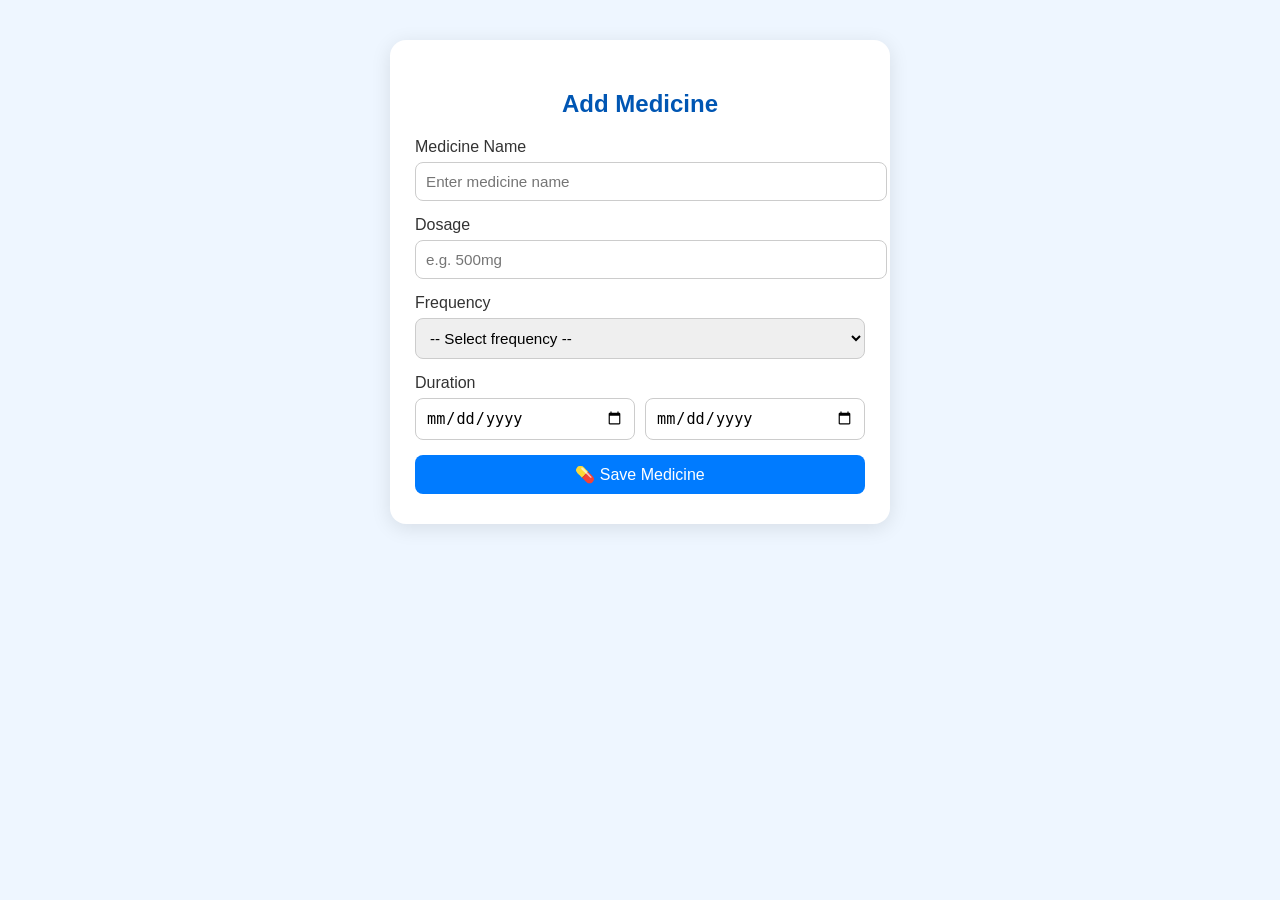
<file: frontend/addmedicine.html>
<!DOCTYPE html>
<html lang="en">
<head>
  <meta charset="UTF-8" />
  <meta name="viewport" content="width=device-width, initial-scale=1.0" />
  <title>Add Medicine</title>
  <style>
    body {
      font-family: "Poppins", sans-serif;
      background: #eef6ff;
      margin: 0;
      padding: 0;
      display: flex;
      justify-content: center;
      align-items: flex-start;
      min-height: 100vh;
    }

    .container {
      background: white;
      margin-top: 40px;
      padding: 30px 25px;
      border-radius: 16px;
      box-shadow: 0 4px 20px rgba(0, 0, 0, 0.1);
      width: 90%;
      max-width: 450px;
    }

    h2 {
      text-align: center;
      color: #0056b3;
      margin-bottom: 20px;
    }

    label {
      font-weight: 500;
      color: #333;
      display: block;
      margin-bottom: 6px;
    }

    input,
    select {
      width: 100%;
      padding: 10px;
      border: 1px solid #ccc;
      border-radius: 8px;
      margin-bottom: 15px;
      font-size: 0.95rem;
    }

    button {
      width: 100%;
      padding: 10px;
      border: none;
      background-color: #007bff;
      color: white;
      font-size: 1rem;
      border-radius: 8px;
      cursor: pointer;
      transition: background 0.2s ease;
    }

    button:hover {
      background-color: #0056b3;
    }

    .success-message {
      text-align: center;
      color: green;
      font-weight: 600;
      margin-top: 10px;
      display: none;
    }
  </style>
</head>
<body>
  <div class="container">
    <h2>Add Medicine</h2>
    <form id="medicineForm" action="javascript:void(0);">
  <label for="medicineName">Medicine Name</label>
  <input type="text" id="medicineName" placeholder="Enter medicine name" required />

  <label for="dosage">Dosage</label>
  <input type="text" id="dosage" placeholder="e.g. 500mg" required />

  <label for="frequency">Frequency</label>
  <select id="frequency" required>
    <option value="">-- Select frequency --</option>
    <option value="once">Once a day</option>
    <option value="twice">Twice a day</option>
    <option value="thrice">Thrice a day</option>
    <option value="4times">4 times a day</option>
  </select>

  <!-- Dynamic time fields will appear here -->
  <div id="timeFields"></div>

  <label>Duration</label>
  <div style="display: flex; gap: 10px;">
    <input type="date" id="startDate" required />
    <input type="date" id="endDate" required />
  </div>

  <button type="submit">💊 Save Medicine</button>
  <p id="successMessage" class="success-message">Medicine saved successfully!</p>
</form>

  </div>

  <!-- JS placed at end to ensure DOM loads first -->
  <script src="addmedicine.js"></script>
</body>
</html>
</file>
